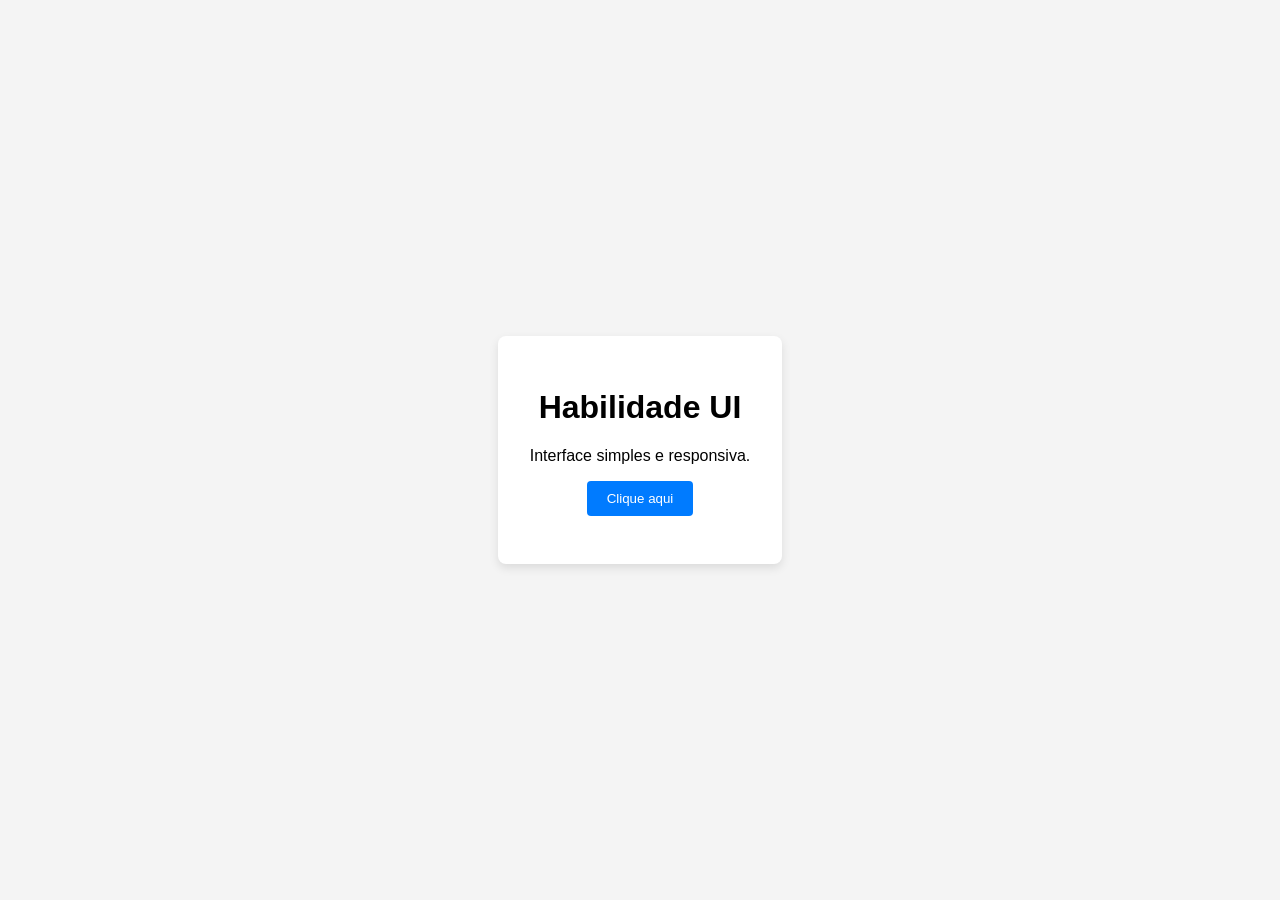
<file: index.html>
<!DOCTYPE html>
<html lang="pt-BR">
<head>
  <meta charset="UTF-8">
  <title>UI Exemplo</title>
  <link rel="stylesheet" href="style.css">
</head>
<body>
  <div class="card">
    <h1>Habilidade UI</h1>
    <p>Interface simples e responsiva.</p>
    <button id="btn">Clique aqui</button>
    <p id="msg"></p>
  </div>
  <script src="app.js"></script>
</body>
</html>
</file>
<file: style.css>
body { font-family: sans-serif; display: flex; justify-content: center; align-items: center; height: 100vh; margin: 0; background: #f4f4f4; }
.card { background: white; padding: 2rem; border-radius: 8px; box-shadow: 0 4px 10px rgba(0,0,0,0.1); text-align: center; }
button { padding: 10px 20px; background: #007bff; color: white; border: none; border-radius: 4px; cursor: pointer; }
</file>
